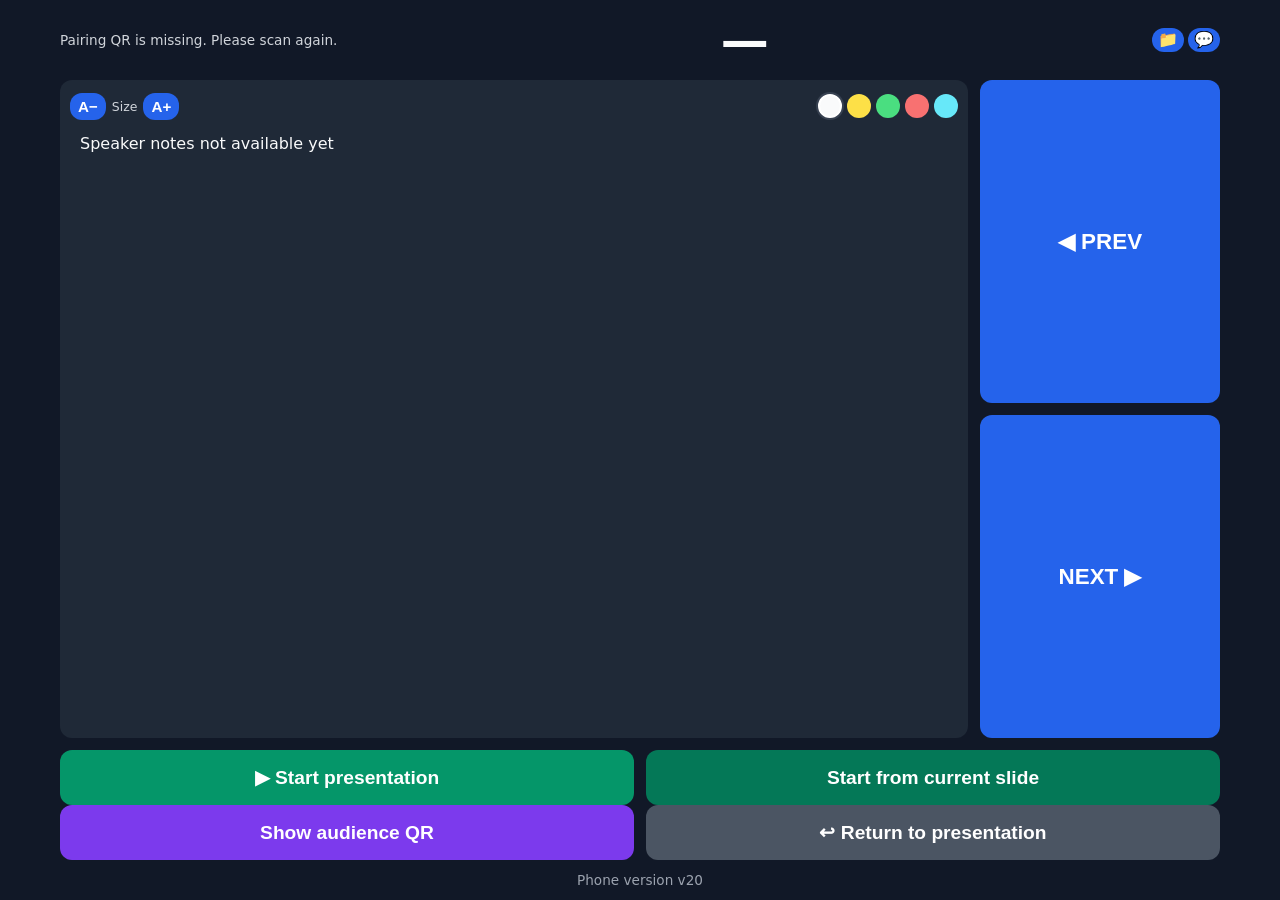
<file: src/PresenterConsole.Desktop/wwwroot/index.html>
<!doctype html>
<html lang="zh-Hant">
<head>
  <meta charset="utf-8"><meta name="viewport" content="width=device-width,initial-scale=1"><meta name="theme-color" content="#111827">
  <link rel="manifest" href="manifest.webmanifest?v=20">
  <link rel="stylesheet" href="app.css?v=20">
  <title>Presenter Console</title>
</head>
<body><main>
  <header class="status-bar">
    <div class="status-summary">
      <p id="status" data-i18n="connecting">連線中…</p>
      <button id="wake-warning-toggle" class="warning-icon" type="button"
        data-i18n-aria="wakeWarningExpand" aria-label="展開螢幕鎖定警告"
        aria-expanded="false" hidden>⚠️</button>
    </div>
    <h1 id="slide">—</h1>
    <div class="panel-toggles">
      <button id="presentation-toggle" class="panel-toggle" type="button"
        data-i18n-aria="presentationPanelExpand" aria-label="展開選擇簡報面板"
        aria-expanded="false">📁</button>
      <button id="questions-toggle" class="panel-toggle" type="button"
        data-i18n-aria="questionsPanelExpand" aria-label="展開觀眾提問面板"
        aria-expanded="false">💬</button>
    </div>
  </header>
  <section id="wake-warning" class="warning" role="status" aria-live="polite" hidden><div><strong data-i18n="wakeTitle">⚠ 螢幕可能會自動鎖定</strong><p data-i18n="wakeText"></p><details><summary data-i18n="wakeSettings">查看設定路徑</summary><ul><li data-i18n="ios"></li><li data-i18n="android"></li></ul></details></div><button id="wake-retry" type="button" data-i18n="retryWake">重新啟用</button></section>
  <section id="voice-warning" class="warning" role="status" aria-live="polite" hidden>
    <div><strong data-i18n="voiceTitle">⚠ 手機未安裝中文語音</strong>
      <p data-i18n="voiceText"></p>
    </div>
    <button id="voice-dismiss" type="button" data-i18n="voiceDismiss">關閉提示</button>
  </section>
  <section class="primary-area" aria-label="Speaker notes and page controls">
    <section class="notes-panel">
      <div class="notes-toolbar" aria-label="Notes display controls">
        <button id="notes-decrease" type="button" data-i18n="fontDecrease" aria-label="Decrease notes text size">A−</button>
        <span data-i18n="fontSizeLabel">字級</span>
        <button id="notes-increase" type="button" data-i18n="fontIncrease" aria-label="Increase notes text size">A+</button>
        <div class="color-swatches" role="group" data-i18n-aria="colorLabel" aria-label="Notes text color">
          <button type="button" class="color-swatch color-white" data-note-color="#f9fafb" data-i18n-aria="colorWhite" aria-label="White"></button>
          <button type="button" class="color-swatch color-yellow" data-note-color="#fde047" data-i18n-aria="colorYellow" aria-label="Yellow"></button>
          <button type="button" class="color-swatch color-green" data-note-color="#4ade80" data-i18n-aria="colorGreen" aria-label="Green"></button>
          <button type="button" class="color-swatch color-red" data-note-color="#f87171" data-i18n-aria="colorRed" aria-label="Red"></button>
          <button type="button" class="color-swatch color-cyan" data-note-color="#67e8f9" data-i18n-aria="colorCyan" aria-label="Cyan"></button>
        </div>
      </div>
      <article id="notes" data-i18n="notFetched">尚未取得講稿</article>
    </section>
    <section id="video-panel" class="video-panel" aria-labelledby="video-label" hidden>
      <h2 id="video-label" data-i18n="videoPanelLabel">影片</h2>
      <div id="videos"></div>
    </section>
    <nav class="page-controls" aria-label="Page controls"><button id="prev" type="button" data-i18n="prev">◀ PREV</button><button id="next" type="button" data-i18n="next">NEXT ▶</button></nav>
  </section>
  <section class="secondary-area">
    <section class="presentation-picker" aria-labelledby="presentation-label" hidden>
      <h2 id="presentation-label" data-i18n="presentationLabel">選擇要控制的簡報</h2>
      <select id="presentation-select" aria-labelledby="presentation-label"></select>
    </section>
    <section class="questions-panel" aria-labelledby="questions-label" hidden>
      <h2 id="questions-label" data-i18n="questionsLabel">觀眾提問</h2>
      <ul id="questions" aria-live="polite"></ul>
    </section>
    <section class="presentation-controls" aria-label="Start presentation"><button id="start" type="button" data-i18n="start">▶ 開始簡報</button><button id="start-current" type="button" data-i18n="startCurrent">從目前頁開始</button></section>
    <div class="scene-controls">
      <button id="show-ask-qr" type="button" data-i18n="showAskQr">顯示提問 QR</button>
      <button id="back" type="button" data-i18n="back">↩ 回簡報</button>
    </div>
    <footer id="version"></footer>
  </section>
</main>
<script src="NoSleep.min.js?v=20"></script>
<script src="app.js?v=20"></script>
</body></html>
</file>
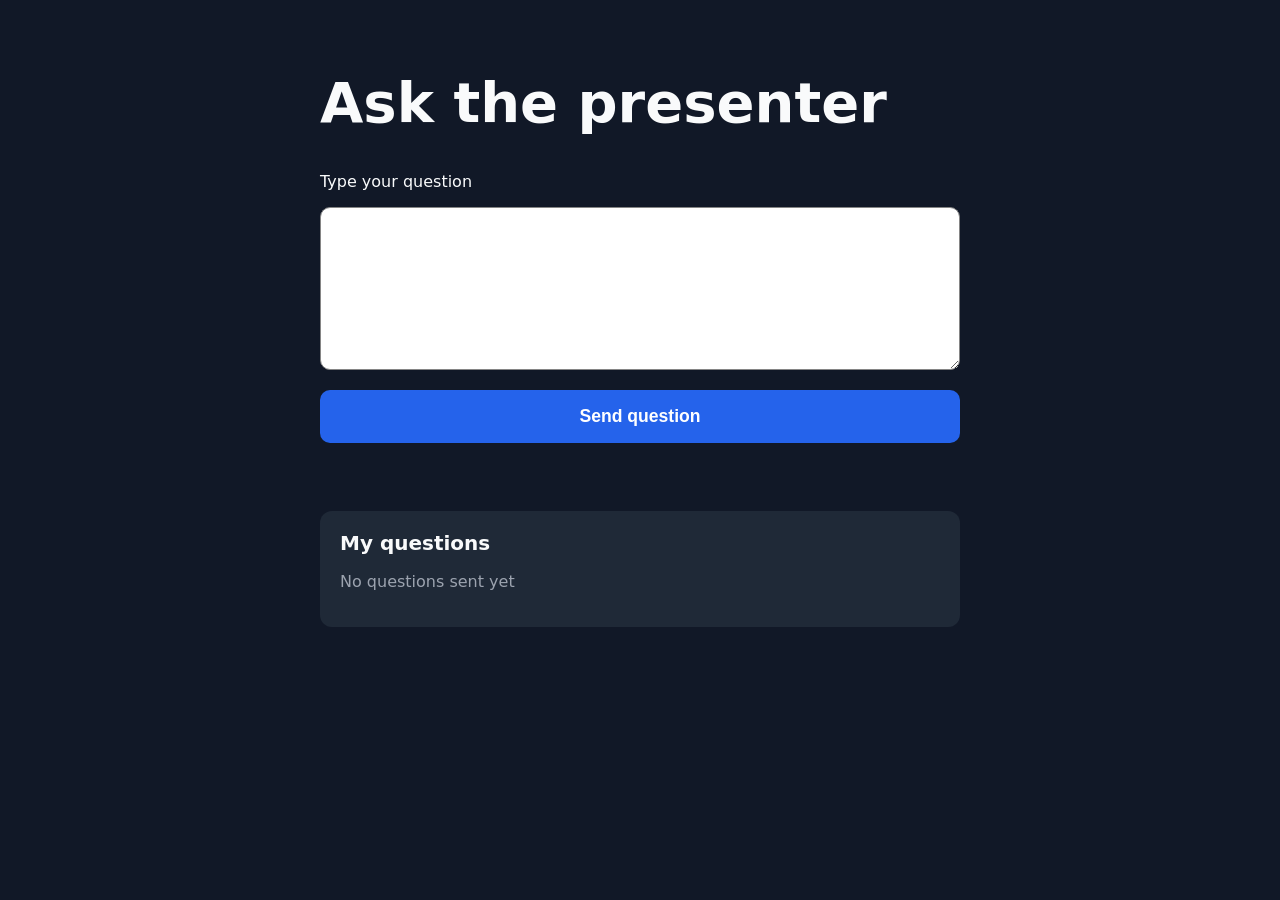
<file: src/PresenterConsole.Desktop/wwwroot/ask.html>
<!doctype html>
<html lang="zh-Hant">
<head>
  <meta charset="utf-8">
  <meta name="viewport" content="width=device-width,initial-scale=1">
  <link rel="stylesheet" href="ask.css">
  <title>Presenter Console Q&A</title>
</head>
<body>
  <main>
    <h1 id="title">觀眾提問</h1>
    <p id="hint">請輸入想問講者的問題</p>
    <form id="ask-form">
      <textarea id="question" maxlength="200" required rows="7" aria-label="問題"></textarea>
      <button id="submit" type="submit">送出問題</button>
    </form>
    <p id="result" role="status" aria-live="polite"></p>
    <section id="history" aria-labelledby="history-title">
      <h2 id="history-title"></h2>
      <p id="history-empty"></p>
      <ol id="history-list"></ol>
    </section>
  </main>
  <script src="ask.js"></script>
</body>
</html>
</file>
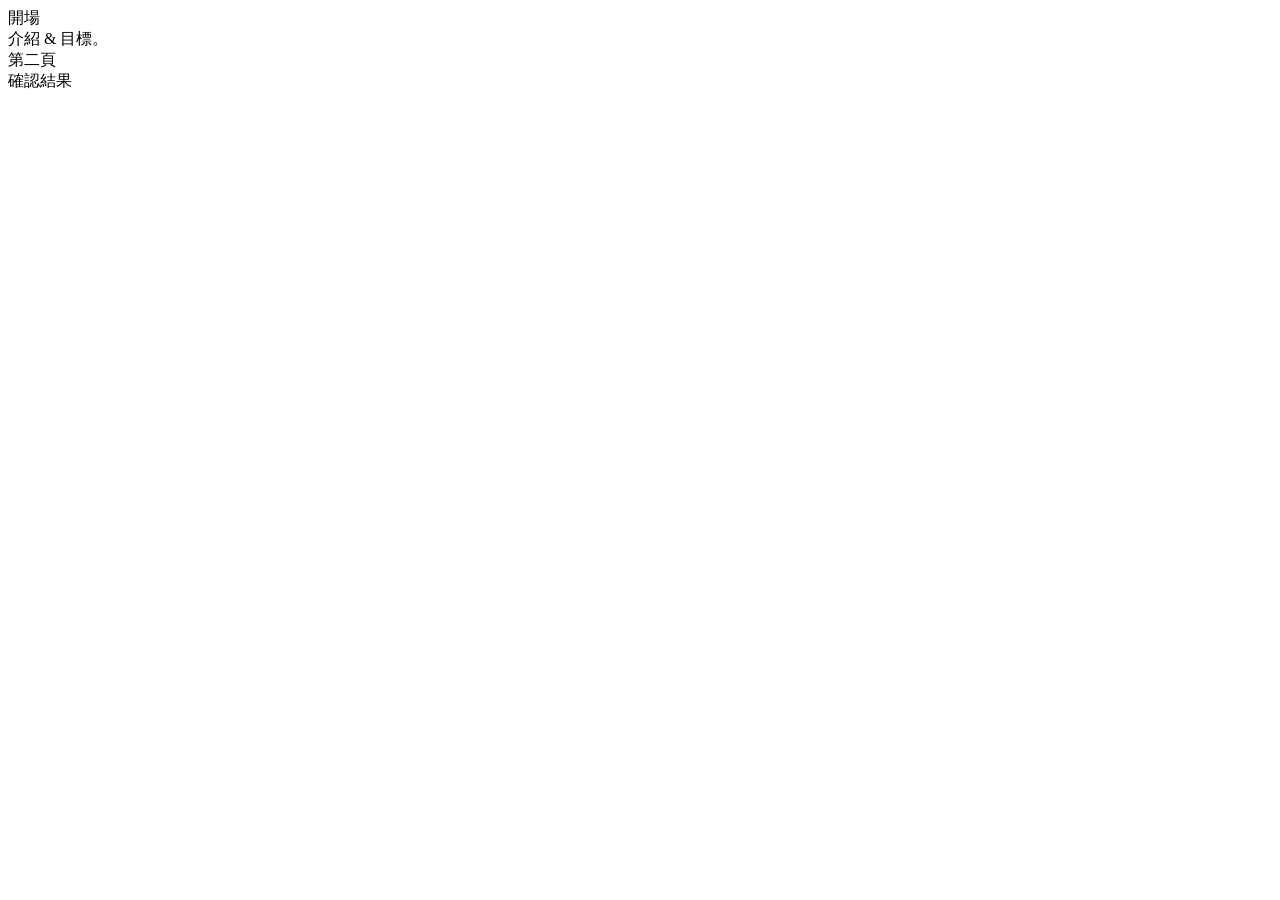
<file: tests/PresenterConsole.Sync.Tests/Fixtures/sample-deck-speaker-private.html>
<!doctype html>
<html>
<body>
  <section class="slide" id="slide-1">
    <aside class="speaker-notes">開場<br>介紹 &amp; 目標<span>。</span></aside>
  </section>
  <section class="slide" id="slide-2">
    <aside class="speaker-notes">第二頁<br />確認結果</aside>
  </section>
</body>
</html>
</file>
<file: src/PresenterConsole.Desktop/wwwroot/app.css>
:root {
  color-scheme: dark;
  font-family: system-ui, sans-serif;
  --page-gap: 12px;
}
body { margin: 0; background: #111827; color: #f9fafb; }
main {
  box-sizing: border-box;
  display: flex;
  flex-direction: column;
  gap: var(--page-gap);
  height: 100dvh;
  max-width: 900px;
  margin: auto;
  padding: max(12px, env(safe-area-inset-top))
    max(12px, env(safe-area-inset-right)) 0
    max(12px, env(safe-area-inset-left));
}
.status-bar {
  display: flex;
  align-items: center;
  justify-content: space-between;
  min-height: 32px;
  gap: 12px;
}
.status-summary { display: flex; align-items: center; min-width: 0; gap: 6px; }
.panel-toggles { display: flex; flex: 0 0 auto; gap: 4px; }
.panel-toggle {
  min-width: 32px;
  padding: 2px 5px;
  font-size: 1rem;
  line-height: 1.2;
}
#status {
  margin: 0;
  overflow: hidden;
  color: #d1d5db;
  font-size: .85rem;
  text-overflow: ellipsis;
  white-space: nowrap;
}
.warning-icon {
  min-width: 32px;
  padding: 2px 5px;
  color: #111827;
  background: #fbbf24;
  font-size: 1rem;
  line-height: 1.2;
}
h1 {
  flex: 0 0 auto;
  text-align: center;
  font-size: clamp(1.7rem, 6vw, 3rem);
  margin: 0;
}
.primary-area {
  display: flex;
  flex: 1 1 auto;
  flex-direction: column;
  gap: var(--page-gap);
  min-height: 0;
}
.notes-panel {
  display: flex;
  flex: 1 1 auto;
  flex-direction: column;
  min-height: 0;
  overflow: hidden;
  padding: 10px;
  background: #1f2937;
  border-radius: 12px;
}
.video-panel {
  flex: 0 0 auto;
  padding: 10px;
  background: #1f2937;
  border-radius: 12px;
}
.video-panel h2 { margin: 0 0 8px; font-size: 1rem; }
#videos { display: grid; gap: 8px; }
#videos button { width: 100%; padding: 10px; font-size: .95rem; }
.notes-toolbar {
  display: flex;
  align-items: center;
  flex: 0 0 auto;
  gap: 6px;
  min-height: 32px;
  color: #d1d5db;
  font-size: .78rem;
}
.notes-toolbar button { min-width: 34px; padding: 5px 8px; font-size: .95rem; }
.color-swatches { display: flex; gap: 5px; margin-left: auto; }
.color-swatch {
  min-width: 24px !important;
  width: 24px;
  height: 24px;
  padding: 0 !important;
  border: 2px solid transparent;
  border-radius: 50%;
}
.color-swatch[aria-pressed="true"] {
  border-color: #fff;
  box-shadow: 0 0 0 2px #374151;
}
.color-white { background: #f9fafb; }
.color-yellow { background: #fde047; }
.color-green { background: #4ade80; }
.color-red { background: #f87171; }
.color-cyan { background: #67e8f9; }
#notes {
  flex: 1 1 auto;
  min-height: 0;
  overflow: auto;
  padding: 10px;
  white-space: pre-wrap;
  color: #f9fafb;
  font-size: 1rem;
  line-height: 1.5;
}
button {
  border: 0;
  border-radius: 12px;
  color: white;
  background: #2563eb;
  font-size: 1.2rem;
  font-weight: bold;
  padding: 16px;
}
.presentation-controls { display: flex; gap: 12px; }
.presentation-controls button { flex: 1; background: #059669; }
.presentation-controls button:last-child { background: #047857; }
.presentation-picker {
  margin-bottom: 12px;
  padding: 10px;
  background: #1f2937;
  border-radius: 12px;
}
.presentation-picker h2 { margin: 0 0 8px; font-size: 1rem; }
.questions-panel {
  max-height: 180px;
  overflow-y: auto;
  padding: 10px;
  background: #1f2937;
  border-radius: 12px;
}
.questions-panel h2 { margin: 0 0 8px; font-size: 1rem; }
#questions { display: grid; gap: 6px; margin: 0; padding: 0; list-style: none; }
#questions li { display: flex; align-items: center; gap: 8px; color: #e5e7eb; }
#questions li span { flex: 1; min-width: 0; overflow-wrap: anywhere; }
#questions button { flex: 0 0 auto; padding: 6px 10px; font-size: .85rem; }
.scene-controls { display: flex; gap: 12px; }
.scene-controls button { flex: 1; background: #7c3aed; }
#presentation-select {
  width: 100%;
  box-sizing: border-box;
  padding: 10px 12px;
  background: #374151;
  color: #fff;
  font-size: .95rem;
  border: 0;
  border-radius: 8px;
}
#back { width: 100%; background: #4b5563; }
.page-controls { display: flex; flex: 0 0 auto; gap: 12px; }
.page-controls button {
  flex: 1;
  min-height: 68px;
  padding: 16px 12px;
  font-size: clamp(1.1rem, 4vw, 1.4rem);
}
.secondary-area {
  flex: 0 0 auto;
  overflow-y: auto;
  padding-bottom: max(12px, env(safe-area-inset-bottom));
}
.warning {
  position: fixed;
  right: max(12px, env(safe-area-inset-right));
  bottom: max(12px, env(safe-area-inset-bottom));
  left: max(12px, env(safe-area-inset-left));
  z-index: 10;
  display: flex;
  align-items: flex-start;
  justify-content: space-between;
  gap: 12px;
  max-width: 876px;
  margin: auto;
  padding: 12px;
  color: #111827;
  background: #fbbf24;
  border-radius: 8px;
  box-shadow: 0 8px 24px #0008;
  opacity: 0;
  transform: translateY(12px);
  transition: opacity .18s ease, transform .18s ease;
  visibility: hidden;
}
.warning[hidden] { display: none; }
[hidden] { display: none !important; }
.warning.is-visible { opacity: 1; transform: translateY(0); visibility: visible; }
#voice-warning { bottom: 88px; }
.warning button { padding: 8px 12px; color: #111827; background: #fff; }
.warning p { margin: 8px 0; }
.warning ul { margin: 8px 0 0; padding-left: 20px; }
#version { margin-top: 12px; color: #9ca3af; text-align: center; font-size: .85rem; }
@media (orientation: landscape) and (min-width: 600px) {
  main {
    max-width: 1200px;
    padding-right: max(20px, env(safe-area-inset-right));
    padding-left: max(20px, env(safe-area-inset-left));
  }
  .primary-area { flex-direction: row; }
  .notes-panel { min-width: 0; }
  .page-controls { flex: 0 0 clamp(150px, 22vw, 240px); flex-direction: column; }
  .page-controls button { min-height: 0; }
}
</file>
<file: src/PresenterConsole.Desktop/wwwroot/ask.css>
:root { color-scheme: dark; font-family: system-ui, sans-serif; }
body { margin: 0; background: #111827; color: #f9fafb; }
main { box-sizing: border-box; max-width: 680px; margin: auto; padding: 32px 20px; }
h1 { font-size: clamp(2rem, 8vw, 3.5rem); }
textarea {
  box-sizing: border-box;
  width: 100%;
  padding: 14px;
  color: #111827;
  background: #fff;
  border-radius: 10px;
  font: inherit;
}
button {
  width: 100%;
  margin-top: 16px;
  padding: 16px;
  border: 0;
  border-radius: 10px;
  color: #fff;
  background: #2563eb;
  font-size: 1.1rem;
  font-weight: bold;
}
button:disabled { opacity: .6; }
#result { min-height: 1.5em; font-weight: bold; }
.success { color: #4ade80; }
.error { color: #f87171; }
#history {
  margin-top: 28px;
  padding: 20px;
  background: #1f2937;
  border-radius: 12px;
}
#history h2 { margin-top: 0; font-size: 1.25rem; }
#history-empty { color: #9ca3af; }
#history-list { margin: 0; padding-left: 1.5rem; }
#history-list li {
  padding: 10px 0;
  color: #f9fafb;
  overflow-wrap: anywhere;
}
#history-list li + li { border-top: 1px solid #374151; }
#history-list time {
  display: block;
  margin-bottom: 4px;
  color: #9ca3af;
  font-size: .875rem;
}
</file>
